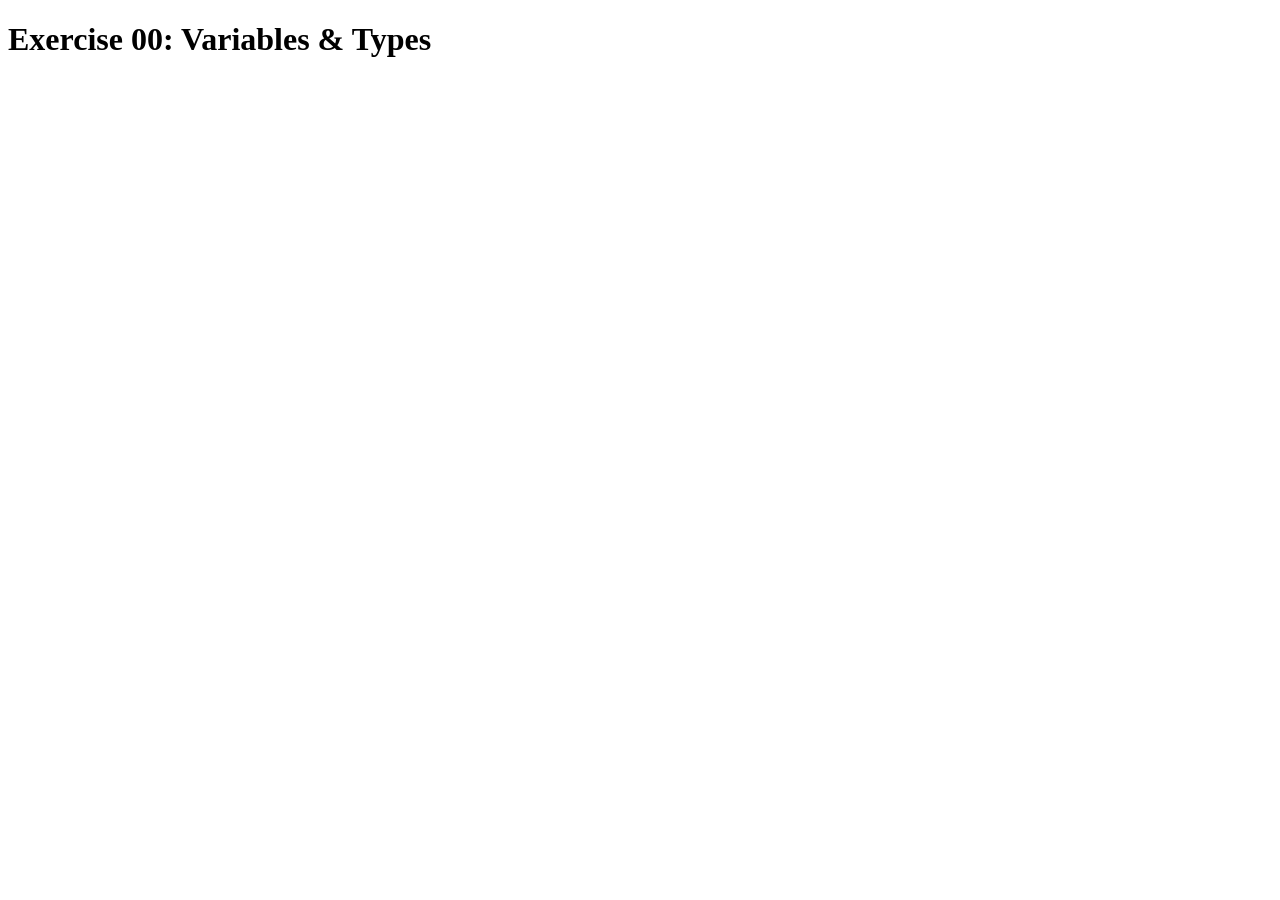
<file: ex00/index.html>
<!DOCTYPE html>
<html lang="en">

<head>
    <meta charset="UTF-8">
    <meta name="viewport" content="width=device-width, initial-scale=1.0">
    <title>Exercise 00 - Variables & Types</title>
    <script src="script.js" defer></script>
</head>

<body>
    <h1>Exercise 00: Variables &amp; Types</h1>
</body>

</html>
</file>
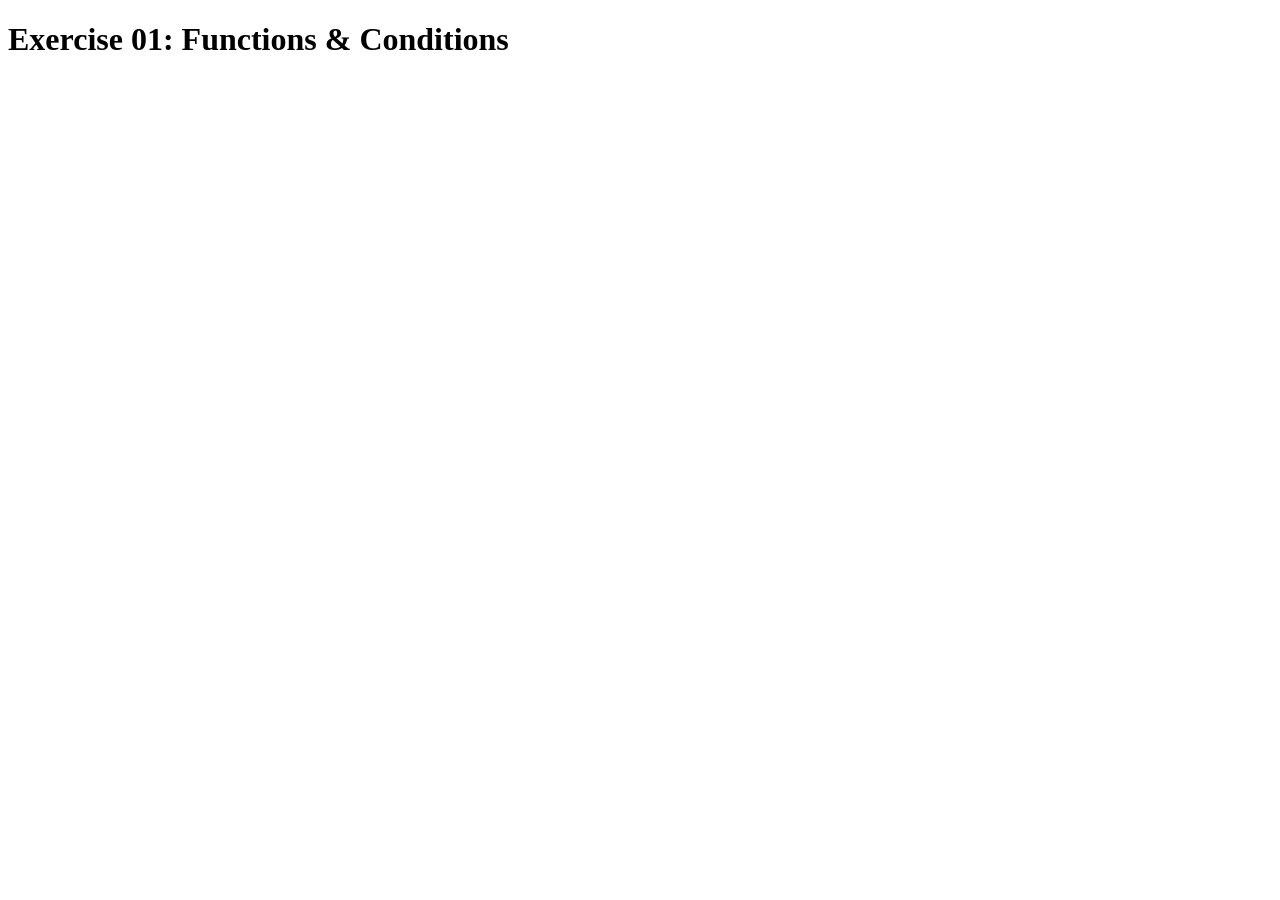
<file: ex01/index.html>
<!doctype html>
<html lang="en">
  <head>
    <meta charset="UTF-8" />
    <meta name="viewport" content="width=device-width, initial-scale=1.0" />
    <title>Exercise 01 - Functions & Conditions</title>
    <script src="script.js" defer></script>
  </head>
  <body>
    <h1>Exercise 01: Functions &amp; Conditions</h1>
  </body>
</html>
</file>
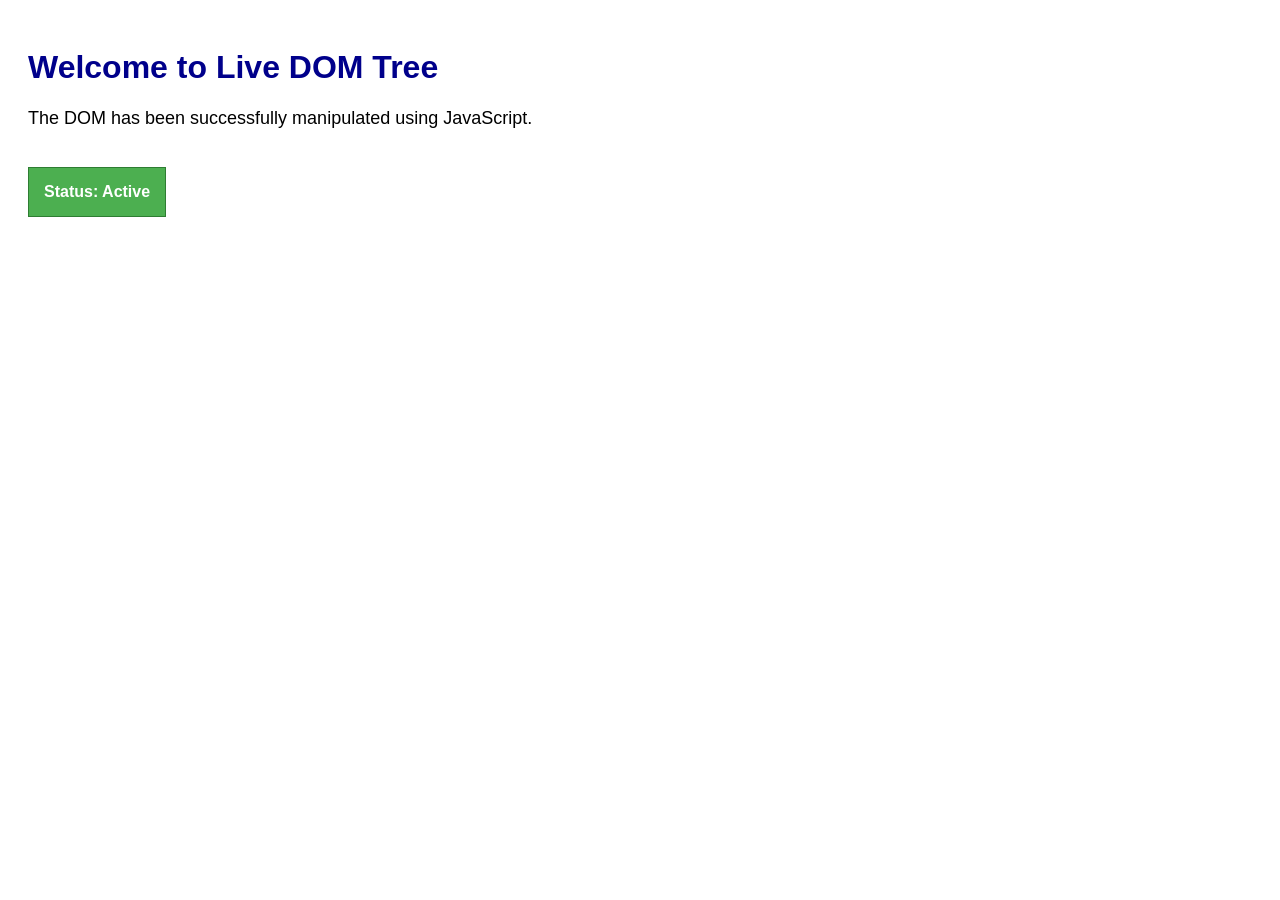
<file: ex02/index.html>
<!doctype html>
<html lang="en">
  <head>
    <meta charset="UTF-8" />
    <meta name="viewport" content="width=device-width, initial-scale=1.0" />
    <title>Exercise 02 - The Live DOM Tree</title>
    <link rel="stylesheet" href="style.css" />
    <script src="script.js" defer></script>
  </head>
  <body>
    <h1 id="main-title">Old Title</h1>
    <p class="description">Old description text.</p>
    <div id="status-box">Status: Pending</div>
  </body>
</html>
</file>
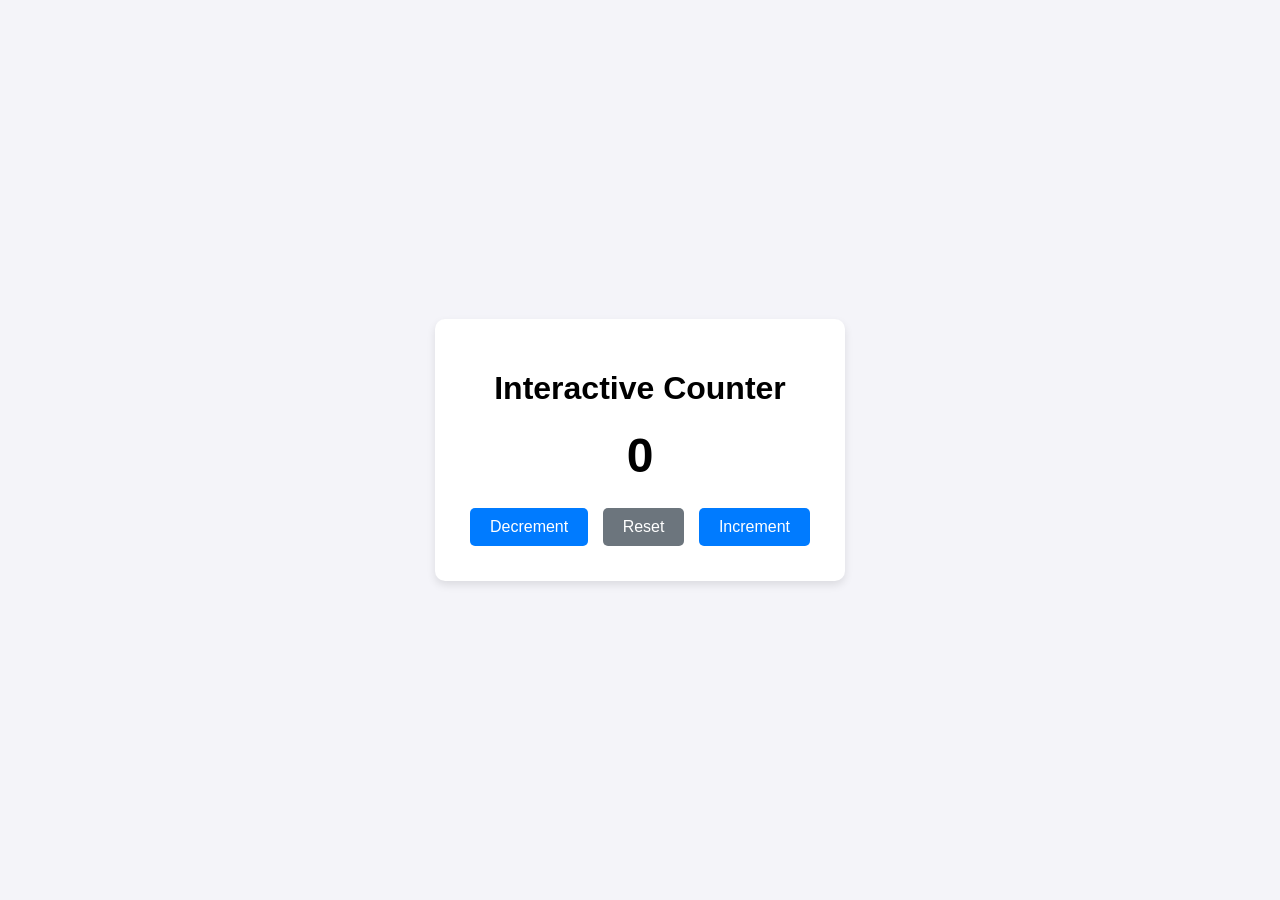
<file: ex03/index.html>
<!doctype html>
<html lang="en">
  <head>
    <meta charset="UTF-8" />
    <meta name="viewport" content="width=device-width, initial-scale=1.0" />
    <title>Exercise 03 - Event-Driven Web</title>
    <link rel="stylesheet" href="style.css" />
    <script src="script.js" defer></script>
  </head>
  <body>
    <div class="counter-container">
      <h1>Interactive Counter</h1>
      <div id="counter-value">0</div>
      <div class="buttons">
        <button id="btn-decrement">Decrement</button>
        <button id="btn-reset">Reset</button>
        <button id="btn-increment">Increment</button>
      </div>
    </div>
  </body>
</html>
</file>
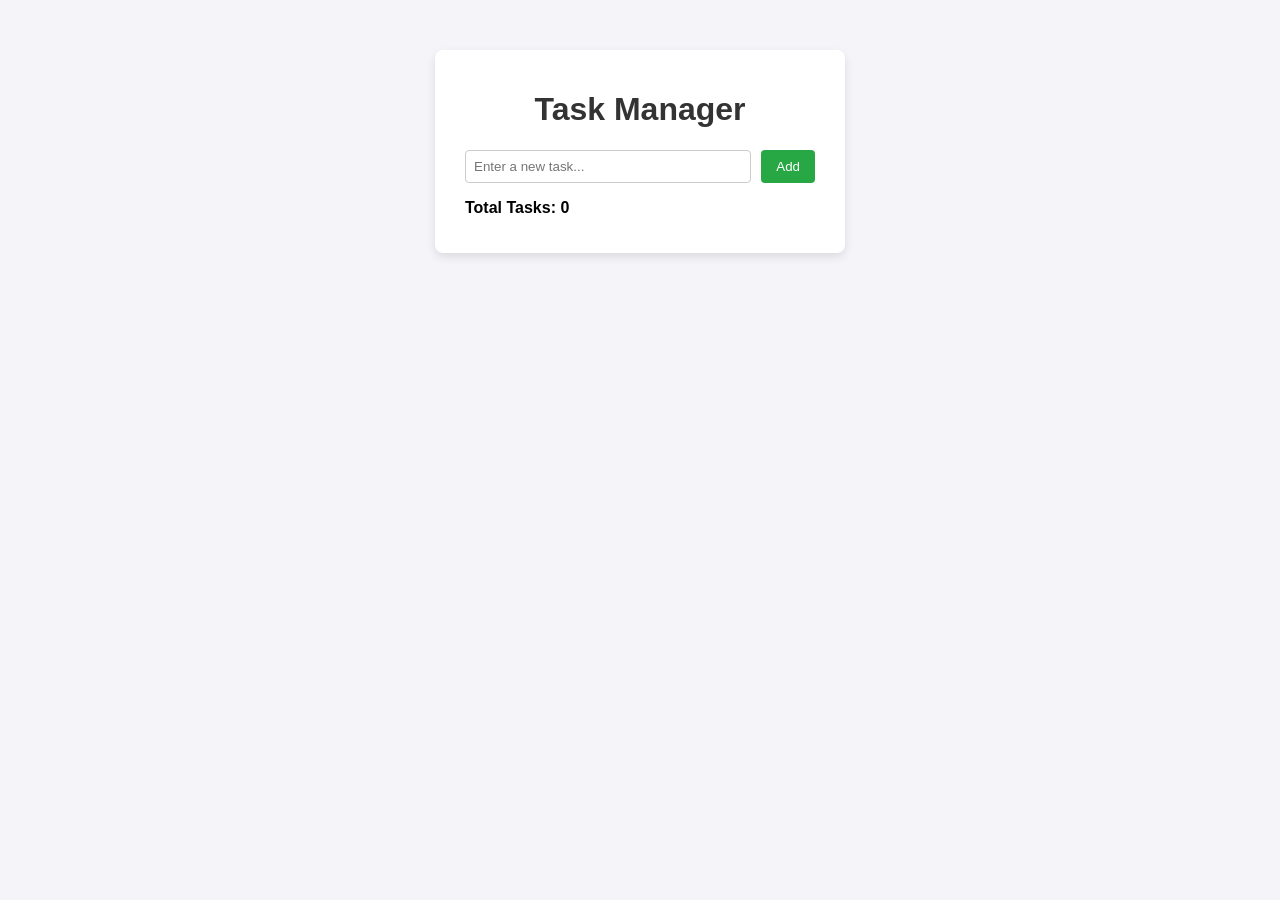
<file: ex04/index.html>
<!doctype html>
<html lang="en">
  <head>
    <meta charset="UTF-8" />
    <meta name="viewport" content="width=device-width, initial-scale=1.0" />
    <title>Exercise 04 - Interactive App</title>
    <link rel="stylesheet" href="style.css" />
    <script src="script.js" defer></script>
  </head>
  <body>
    <div class="app-container">
      <h1>Task Manager</h1>
      <div class="input-section">
        <input type="text" id="task-input" placeholder="Enter a new task..." />
        <button id="add-btn">Add</button>
      </div>
      <p>Total Tasks: <span id="task-counter">0</span></p>
      <ul id="task-list"></ul>
    </div>
  </body>
</html>
</file>
<file: ex02/style.css>
body {
  font-family: Arial, sans-serif;
  padding: 20px;
}

#status-box {
  padding: 15px;
  border: 1px solid #ccc;
  display: inline-block;
  margin-top: 20px;
}

.active {
  background-color: #4caf50;
  color: white;
  border-color: #2e7d32 !important;
  font-weight: bold;
}
</file>
<file: ex03/style.css>
body {
  font-family: Arial, sans-serif;
  display: flex;
  justify-content: center;
  align-items: center;
  height: 100vh;
  margin: 0;
  background-color: #f4f4f9;
}

.counter-container {
  text-align: center;
  background: white;
  padding: 30px;
  border-radius: 10px;
  box-shadow: 0 4px 8px rgba(0, 0, 0, 0.1);
}

#counter-value {
  font-size: 48px;
  font-weight: bold;
  margin: 20px 0;
  color: black;
}

button {
  font-size: 16px;
  padding: 10px 20px;
  margin: 5px;
  border: none;
  border-radius: 5px;
  cursor: pointer;
  background-color: #007bff;
  color: white;
}

button:hover {
  background-color: #0056b3;
}

#btn-reset {
  background-color: #6c757d;
}

#btn-reset:hover {
  background-color: #5a6268;
}
</file>
<file: ex04/style.css>
body {
  font-family: Arial, sans-serif;
  background-color: #f4f4f9;
  display: flex;
  justify-content: center;
  padding-top: 50px;
  margin: 0;
}

.app-container {
  background: white;
  padding: 20px 30px;
  border-radius: 8px;
  box-shadow: 0 4px 10px rgba(0, 0, 0, 0.1);
  width: 350px;
}

h1 {
  text-align: center;
  color: #333;
}

.input-section {
  display: flex;
  gap: 10px;
  margin-bottom: 15px;
}

#task-input {
  flex: 1;
  padding: 8px;
  border: 1px solid #ccc;
  border-radius: 4px;
}

#add-btn {
  padding: 8px 15px;
  background-color: #28a745;
  color: white;
  border: none;
  border-radius: 4px;
  cursor: pointer;
}

#add-btn:hover {
  background-color: #218838;
}

p {
  font-weight: bold;
}

ul {
  list-style-type: none;
  padding: 0;
}

li {
  background: #e9ecef;
  padding: 10px;
  margin-bottom: 8px;
  border-radius: 4px;
  display: flex;
  justify-content: space-between;
  align-items: center;
  border-left: 5px solid #007bff;
}

li span {
  cursor: pointer;
  flex: 1;
}

li.completed span {
  text-decoration: line-through;
  color: gray;
}

li.completed {
  border-left-color: gray;
  background: #f8f9fa;
}

.delete-btn {
  background-color: #dc3545;
  color: white;
  border: none;
  padding: 5px 10px;
  border-radius: 4px;
  cursor: pointer;
}

.delete-btn:hover {
  background-color: #c82333;
}
</file>
